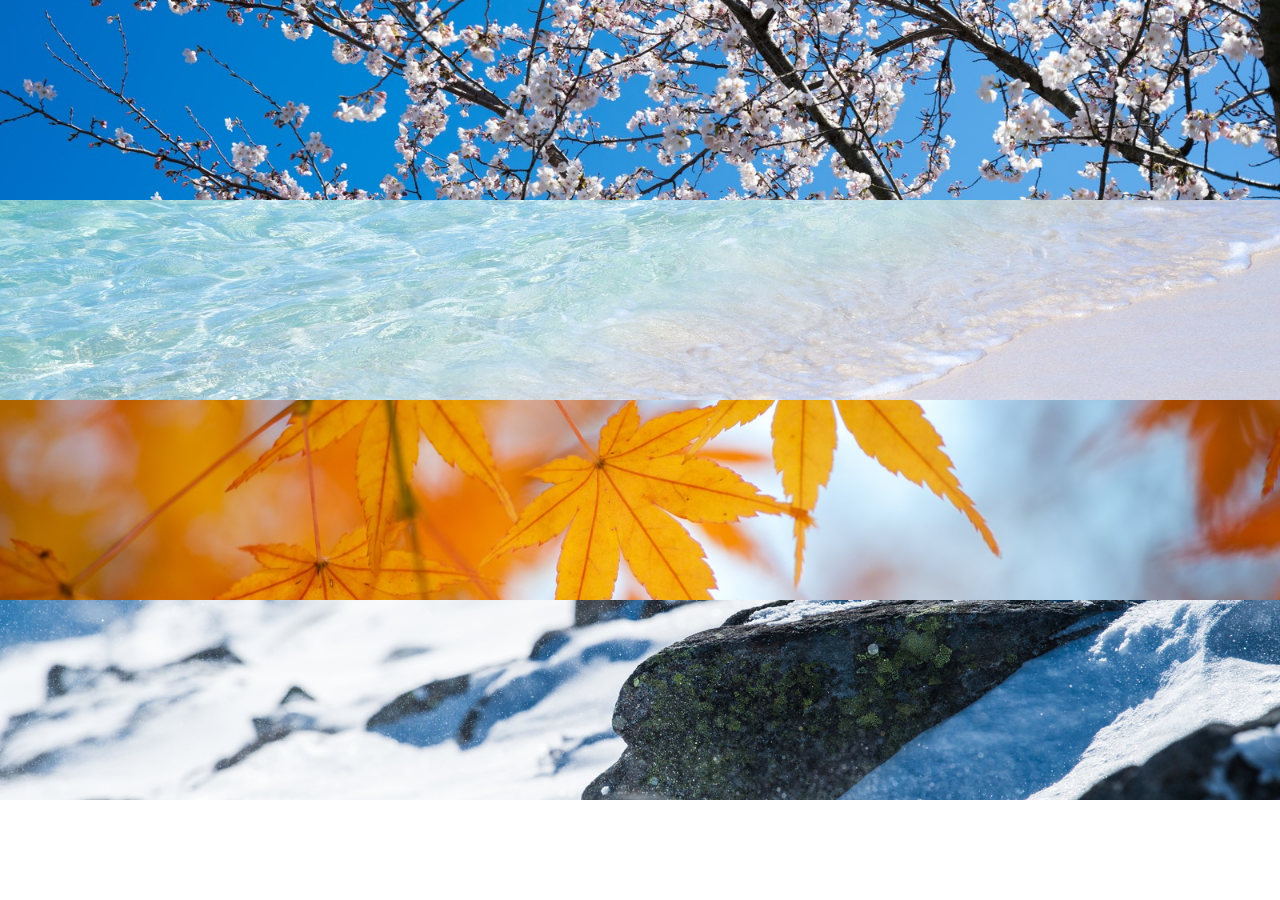
<file: chapter6_answer/chapter6_answer/index.html>
<!DOCTYPE html>
<html lang="ja">
<head>
  <meta charset="utf8">
  <title>6章演習</title>
  <link rel="stylesheet" href="style.css" >
</head>
<body>
  <div class="box1"></div>

  <div class="box2"></div>

  <div class="box3"></div>

  <div class="box4"></div>
</body>
</html>
</file>
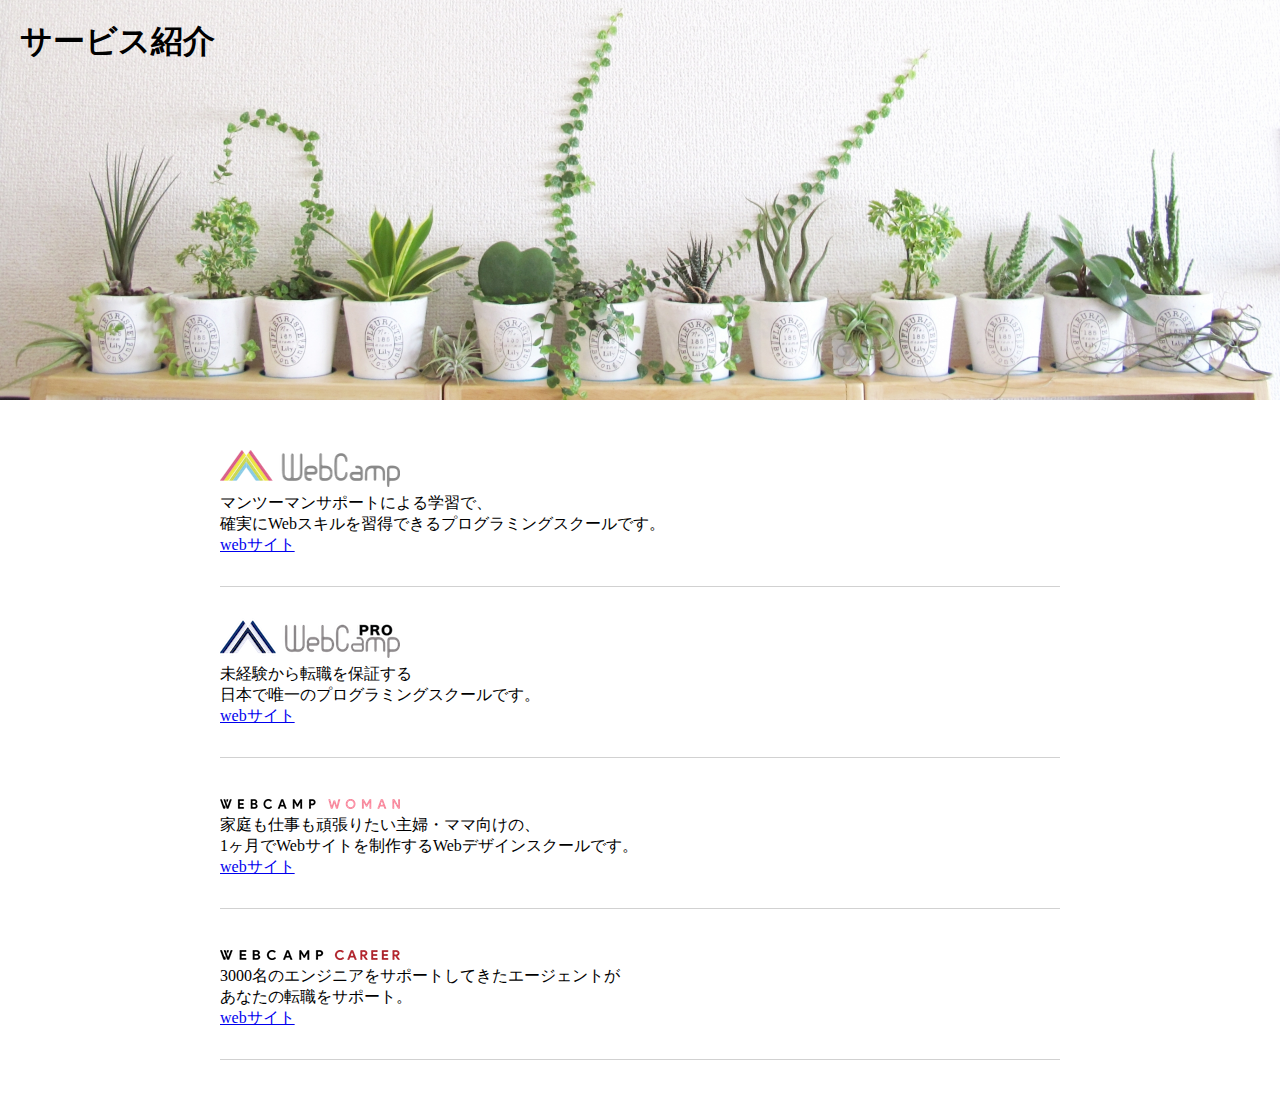
<file: chapter7_answer/chapter7_answer/index.html>
<!DOCTYPE html>
<html lang="ja">
<head>
  <meta charset="utf8">
  <title>7章演習</title>
  <link rel="stylesheet" href="style.css">
</head>
<body>
  <section class="main-visual">
    <h1 class="headline">サービス紹介</h1>
  </section>
  <main>
    <section class="service1">
      <h2><img src="img/wc-logo.png" alt="ロゴ"></h2>
      <p>マンツーマンサポートによる学習で、<br>確実にWebスキルを習得できるプログラミングスクールです。</p>
      <a href="https://web-camp.io/">webサイト</a>
    </section>

    <section class="service2">
      <h2><img src="img/wcp-logo.png" alt="ロゴ"></h2>
      <p>未経験から転職を保証する<br>日本で唯一のプログラミングスクールです。</p>
      <a href="http://web-camp.io/pro/">webサイト</a>
    </section>

    <section class="service3">
      <h2><img src="img/wcw-logo.png" alt="ロゴ"></h2>
      <p>家庭も仕事も頑張りたい主婦・ママ向けの、<br>1ヶ月でWebサイトを制作するWebデザインスクールです。</p>
      <a href="http://web-camp.io/woman/">webサイト</a>
    </section>

    <section class="service4">
      <h2><img src="img/wcc-logo.png" alt="ロゴ"></h2>
      <p>3000名のエンジニアをサポートしてきたエージェントが<br>あなたの転職をサポート。</p>
      <a href="http://web-camp.io/career/">webサイト</a>
    </section>
  </main>
</body>
</html>
</file>
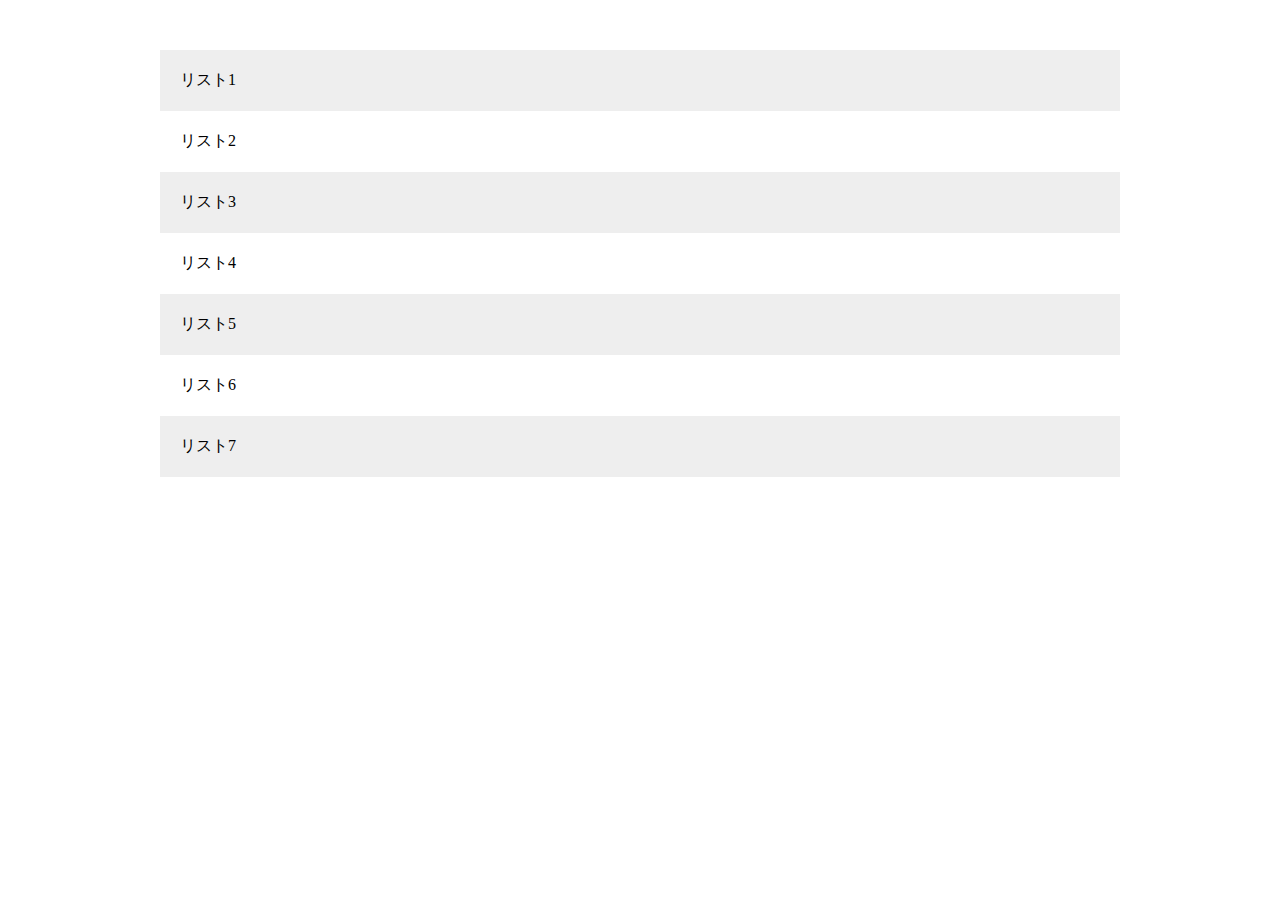
<file: chapter8_answer/chapter8_answer/index.html>
<!DOCTYPE html>
<html lang="ja">
<head>
  <meta charset="utf8">
  <title>8章演習</title>
  <link rel="stylesheet" href="style.css" >
</head>
<body>
  <main>
    <ul class="list">
      <li class="list-item">リスト1</li>
      <li class="list-item">リスト2</li>
      <li class="list-item">リスト3</li>
      <li class="list-item">リスト4</li>
      <li class="list-item">リスト5</li>
      <li class="list-item">リスト6</li>
      <li class="list-item">リスト7</li>
    </ul>

  
  </main>
</body>
</html>
</file>
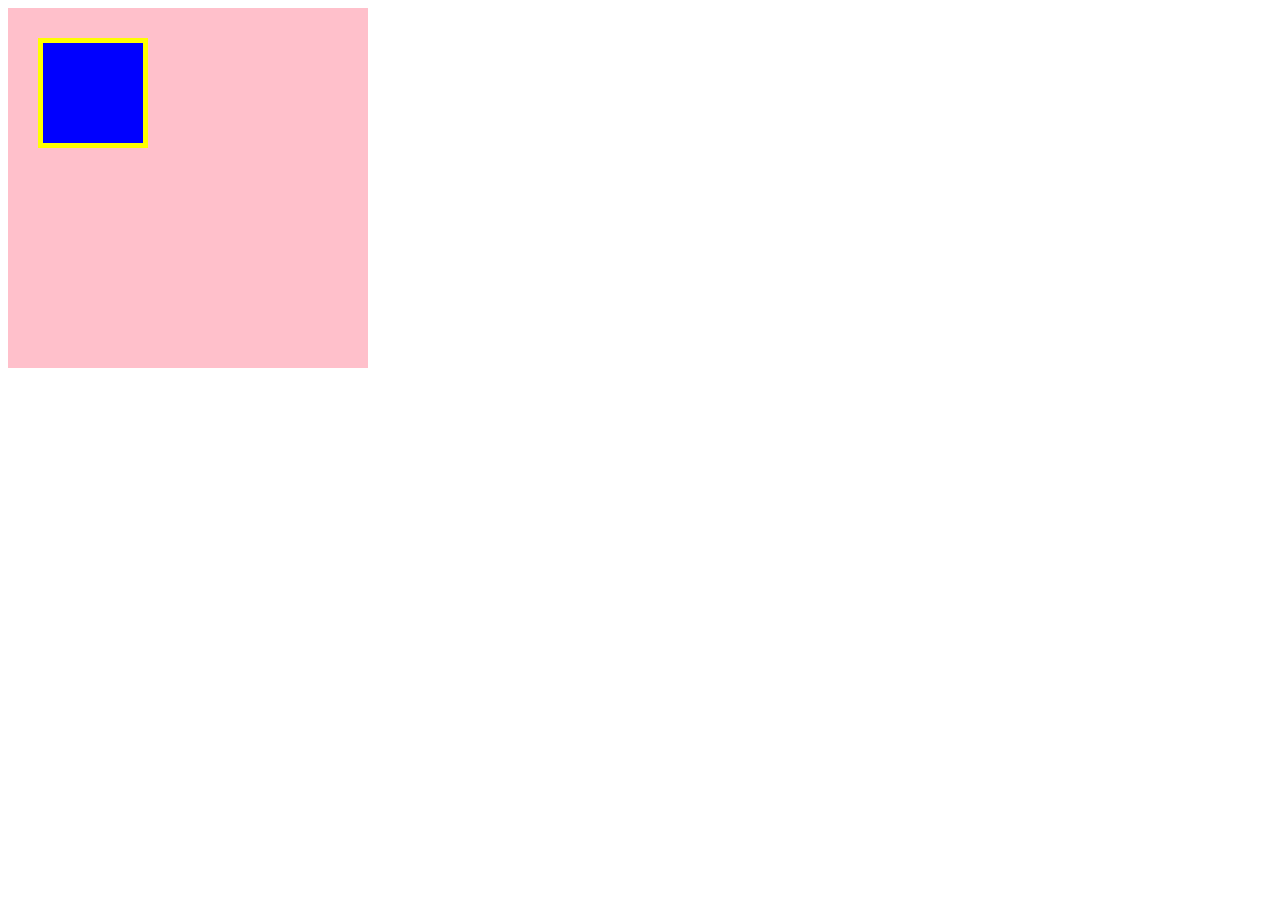
<file: box.html>
<!DOCTYPE html>
<html>
<head>
  <meta charset="UTF-8">
  <!-- CSSファイルの読み込み -->
  <link rel="stylesheet" href="box.css">
  <title>BOX</title>
</head>
<body>
  <!-- box1用のdiv -->
  <div class="box1">
     <div class="box2"></div>
 </div>
</body>
</html>
</file>
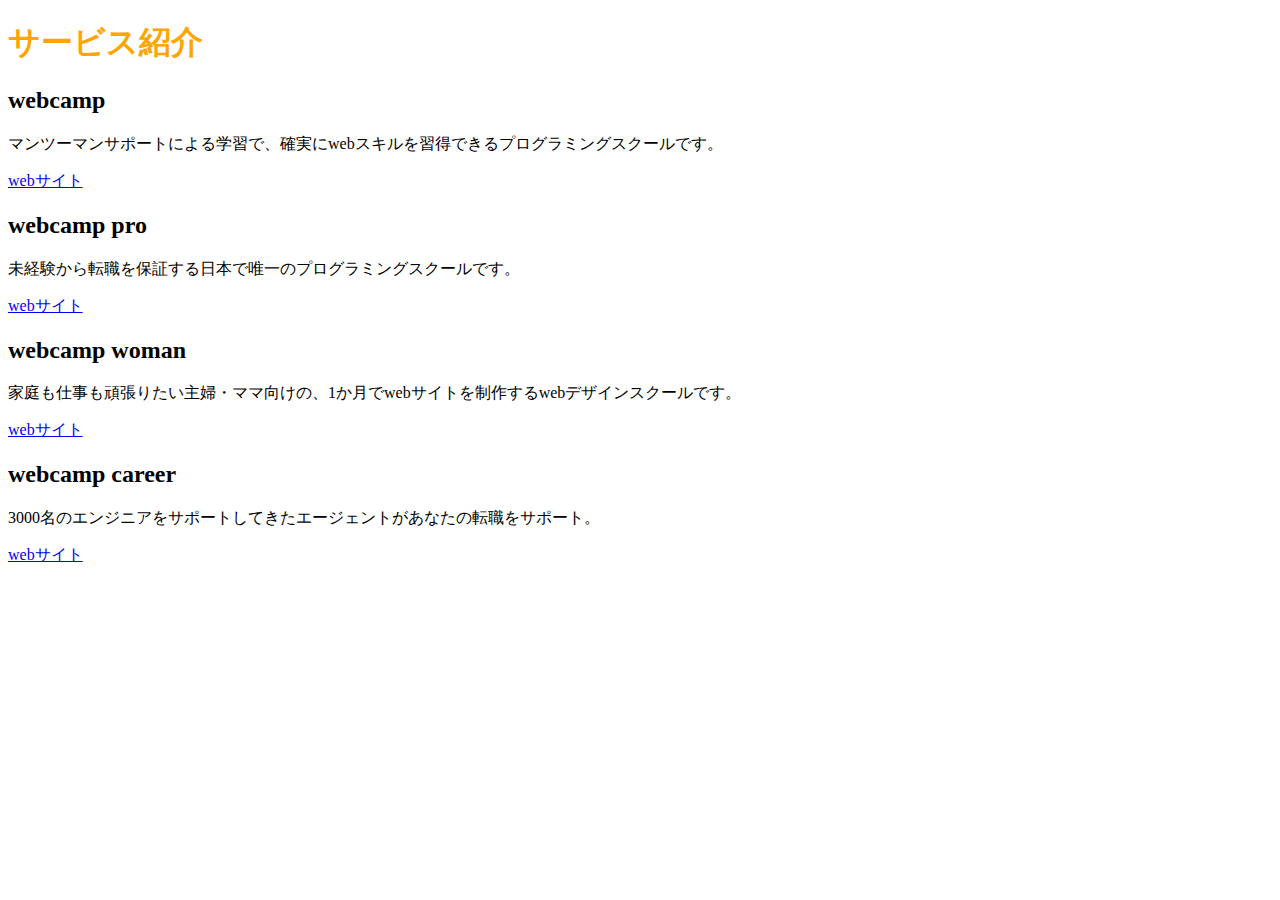
<file: chapter2-exercise.html>
<!DOCTYPE HTML>
<html>
<head>
    <meta charset="UTF-8">
    <title>2章</title>
    <link rel="stylesheet" href="chapter2-exercise.css">
</head>
<body>
	<h1>サービス紹介</h1>
	<h2>webcamp</h2>
	<p>マンツーマンサポートによる学習で、確実にwebスキルを習得できるプログラミングスクールです。</p>
	<a href="https://web-camp.io/">webサイト</a>
	<h2>webcamp pro</h2>
	<p>未経験から転職を保証する日本で唯一のプログラミングスクールです。</p>
	<a href="https://web-camp.io/">webサイト</a>
	<h2>webcamp woman</h2>
	<p>家庭も仕事も頑張りたい主婦・ママ向けの、1か月でwebサイトを制作するwebデザインスクールです。</p>
	<a href="https://web-camp.io/">webサイト</a>
	<h2>webcamp career</h2>
	<p>3000名のエンジニアをサポートしてきたエージェントがあなたの転職をサポート。</p>
	<a href="https://web-camp.io/">webサイト</a>
</body>
</html>
</file>
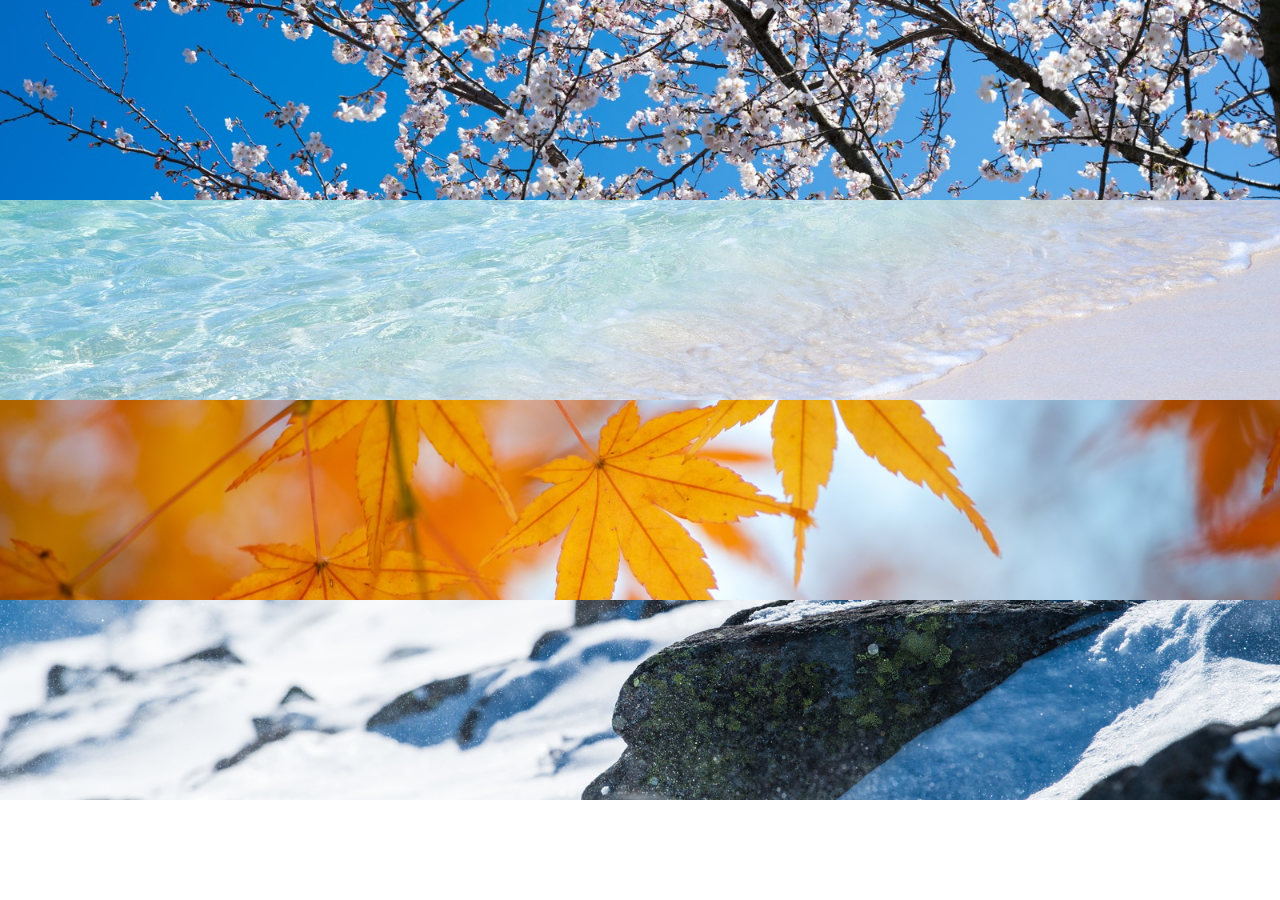
<file: chapter6-exercise.html>
<!DOCTYPE html>
<html>
<head>
  <meta charset="UTF-8">
  <!-- CSSファイルの読み込み -->
  <link rel="stylesheet" href="chapter6-exercise.css">
  <title>HTML-CSS</title>
</head>
<body>
	<div class="main-visual1"></div>
	<div class="main-visual2"></div>
	<div class="main-visual3"></div>
	<div class="main-visual4"></div>
</body>
</html>
</file>
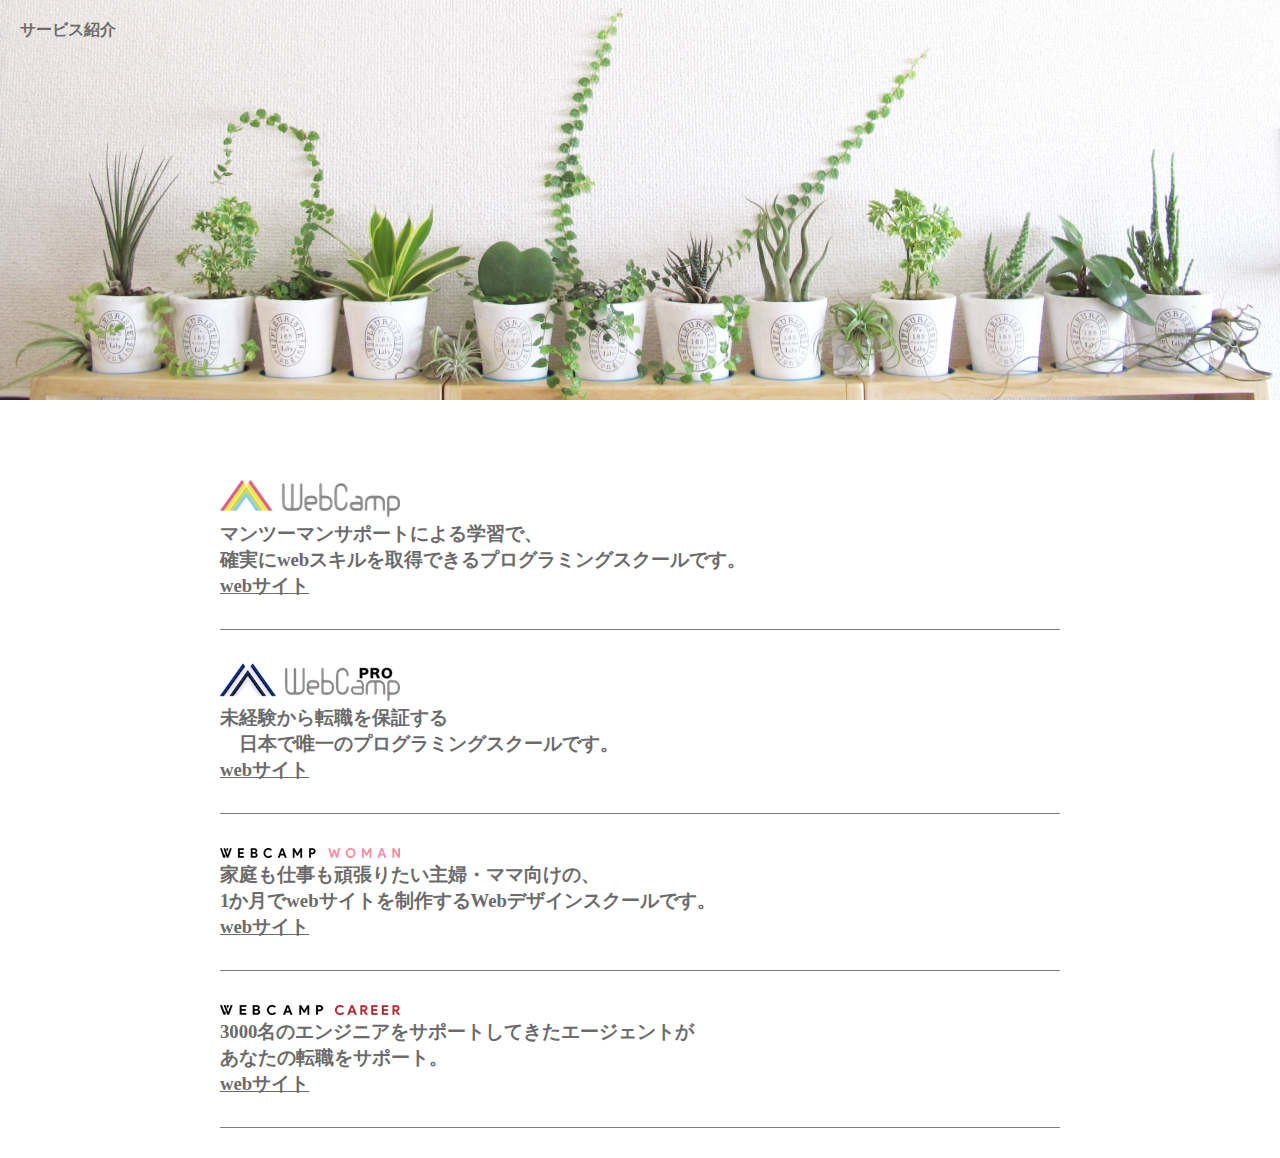
<file: chapter7-exercise.html>
<!DOCTYPE html>
<html>
<head>
  <meta charset="UTF-8">
  <!-- CSSファイルの読み込み -->
  <link rel="stylesheet" href="chapter7-exercise.css">
  <title>7章</title>
</head>
<body>
	<div class="main-visual">
     <p class="main-visual-text">
     	<b>サービス紹介</b></p>
     </div>
     <main class="main">
     	
     	<div class="blog-item clearfix">
        <img class="blog-image" src="img/wc-logo.png">
        <section class="blog">
          <h3>
              マンツーマンサポートによる学習で、<br>
              確実にwebスキルを取得できるプログラミングスクールです。<br>
            </a>
            <a href="https://web-camp.io/">webサイト</a>
          </h3>
        </section>
      </div>
      <div class="blog-item clearfix">
        <img class="blog-image" src="img/wcp-logo.png">
        <section class="blog-text">
          <h3>
          	未経験から転職を保証する<br>
          　日本で唯一のプログラミングスクールです。<br>
            <a href="https://web-camp.io/">webサイト</a>
          </h3>
        </section>
    </div>
        <div class="blog-item clearfix">
        <img class="blog-image" src="img/wcw-logo.png">
        <section class="blog-text">
          <h3>
              家庭も仕事も頑張りたい主婦・ママ向けの、<br>
              1か月でwebサイトを制作するWebデザインスクールです。<br>
            </a>
            <a href="https://web-camp.io/">webサイト</a>
          </h3>
        </section>
    </div>
        <div class="blog-item clearfix">
        <img class="blog-image" src="img/wcc-logo.png">
        <section class="blog-text">
          <h3>
              3000名のエンジニアをサポートしてきたエージェントが<br>
              あなたの転職をサポート。<br>
            </a>
            <a href="https://web-camp.io/">webサイト</a>
          </h3>
        </section></div></main>
</body>
</html>
</file>
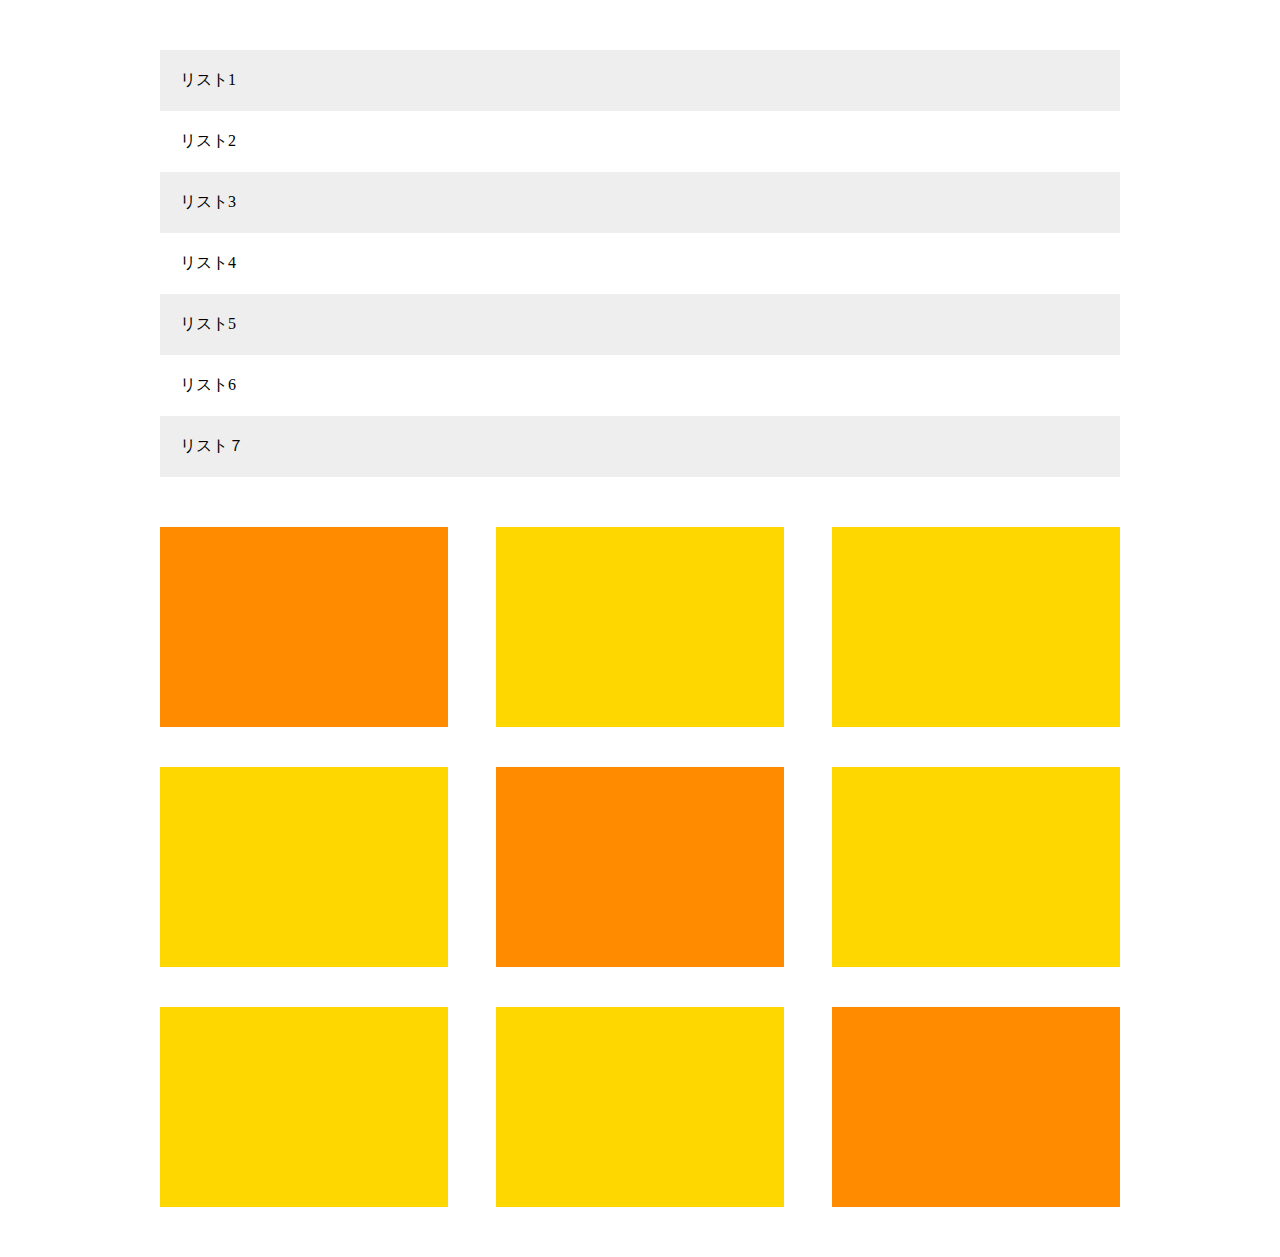
<file: chapter8-exercise.html>
<!DOCTYPE html>
<html>
<head>
  <meta charset="UTF-8">
  <!-- CSSファイルの読み込み -->
  <link rel="stylesheet" href="chapter8-exercise.css">
  <title>8章</title>
</head>
<body>
	<main>
	<div class="list">
		<p class="list-text">リスト1</p>
		<p class="list-text">リスト2</p>
		<p class="list-text">リスト3</p>
		<p class="list-text">リスト4</p>
		<p class="list-text">リスト5</p>
		<p class="list-text">リスト6</p>
		<p class="list-text">リスト７</p></div>

    <div class="clearfix">
      <div class="box"></div>
      <div class="box"></div>
      <div class="box"></div>
      <div class="box"></div>
      <div class="box"></div>
      <div class="box"></div>
      <div class="box"></div>
      <div class="box"></div>
      <div class="box"></div>
    </div>
</main>
</body>
</html>
</file>
<file: chapter6_answer/chapter6_answer/style.css>
* {
  margin: 0;
  padding: 0;
  box-sizing: border-box;
}

.box1{
  height: 200px;
  background-image: url(img/box1.jpg);
  background-size: cover;
  background-position: center;
}

.box2{
  height: 200px;
  background-image: url(img/box2.jpg);
  background-size: cover;
  background-position: center;
}

.box3{
  height: 200px;
  background-image: url(img/box3.jpg);
  background-size: cover;
  background-position: center;
}

.box4{
  height: 200px;
  background-image: url(img/box4.jpg);
  background-size: cover;
  background-position: center;
}
</file>
<file: chapter7_answer/chapter7_answer/style.css>
* {
  margin: 0;
  padding: 0;
  box-sizing: border-box;
}

.main-visual{
  height: 400px;
  width: 100%;
  background-image: url(img/mv.jpg);
  background-size: cover;
  background-position: bottom;
}

.headline{
  padding: 20px;
}

main{
  width: 840px;
  margin: 50px auto;
}

.service1{
  margin-bottom: 30px;
  border-bottom: 1px solid #d1d1d1;
  padding-bottom: 30px;
}

.service2{
  margin-bottom: 30px;
  border-bottom: 1px solid #d1d1d1;
  padding-bottom: 30px;
}

.service3{
  margin-bottom: 30px;
  border-bottom: 1px solid #d1d1d1;
  padding-bottom: 30px;
}

.service4{
  margin-bottom: 30px;
  border-bottom: 1px solid #d1d1d1;
  padding-bottom: 30px;
}
</file>
<file: chapter8_answer/chapter8_answer/style.css>
* {
  margin: 0;
  padding: 0;
  box-sizing: border-box;
}

.clearfix::after {
  content: "";
  display: block;
  clear: both;
}

main{
  width: 960px;
  margin: 50px auto;
}

.list{
  margin-bottom: 50px;
}

.list-item{
  padding: 20px;
  list-style: none;
}

.list-item:nth-child(odd){
  background-color: #eee;
}

.box{
  background-color: #ffd700;
  width: 30%;
  height: 200px;
  float: left;
  margin-right: 5%;
  margin-bottom: 40px;
}

.box:first-child,
.box:last-child,
.box:nth-child(5){
  background-color: #ff8c00;
}

.box:nth-child(3n){
  margin-right: 0;
}

.box:nth-last-child(-n+3){
  margin-bottom: 0;
}
</file>
<file: box.css>
.box1 {
  width: 300px;
  height: 300px;
  background-color: #ffc0cb;
  padding: 30px;
}
.box2 {
  width: 100px;
  height: 100px;
  background-color: blue;
  border: 5px solid yellow;
}
</file>
<file: chapter2-exercise.css>
h1 {

	color:orange;

}
</file>
<file: chapter6-exercise.css>
* {
  margin: 0;
  padding: 0;
  box-sizing: border-box;
}

.main-visual1 {
  width: 100%; 
  height: 200px; 
  background-image: url(img/box1.jpg);
  background-size: cover;
  background-position: center; 
  }

.main-visual2 {
  width: 100%; 
  height: 200px; 
  background-image: url(img/box2.jpg);
  background-size: cover; 
  background-position: center;
}

.main-visual3 {
  width: 100%; 
  height: 200px; 
  background-image: url(img/box3.jpg);
  background-size: cover;
  background-position: center; 
  }

.main-visual4 {
  width: 100%; 
  height: 200px; 
  background-image: url(img/box4.jpg);
  background-size: cover;
  background-position: center; 
  }
</file>
<file: chapter7-exercise.css>
* {
  margin: 0;
  padding: 0;
  box-sizing: border-box;
  color: #6c6b6b;
}
.clearfix::after {
  content: "";
  display: block;
  clear: both;
}
.main {
	width: 840px;
	margin: 0 auto;
	padding: 50px 0;
	padding-bottom: 30px;
}
.main-visual {
	width: 100%;
	height: 400px;
	background-image: url(img/mv.jpg);
	background-size: cover;
	background-position: bottom;
}
.main-visual-text {
	color: #808080;
	padding-top: 20px;
	padding-left: 20px;
}
.blog-item {
	padding-bottom: 30px;
	padding-top: 30px;
	border-bottom: 1px solid #808080;
}
</file>
<file: chapter8-exercise.css>
* {
  margin: 0;
  padding: 0;
  box-sizing: border-box;
}
.clearfix::after {
  content: "";
  display: block;
  clear: both;
}
main {
	width: 960px;
    margin: 50px auto;
}
.list{
  margin-bottom: 50px;
}
.list-text{
  padding: 20px;
  list-style: none;
}
.list-text:nth-child(odd){
  background-color: #eee;
}
.box{
  background-color: #ffd700;
  width: 30%;
  height: 200px;
  float: left;
  margin-right: 5%;
  margin-bottom: 40px;
}
.box:first-child,
.box:last-child,
.box:nth-child(5){
  background-color: #ff8c00;
}
.box:nth-child(3n){
  margin-right: 0;
}

.box:nth-last-child(-n+3){
  margin-bottom: 0;
}
</file>
